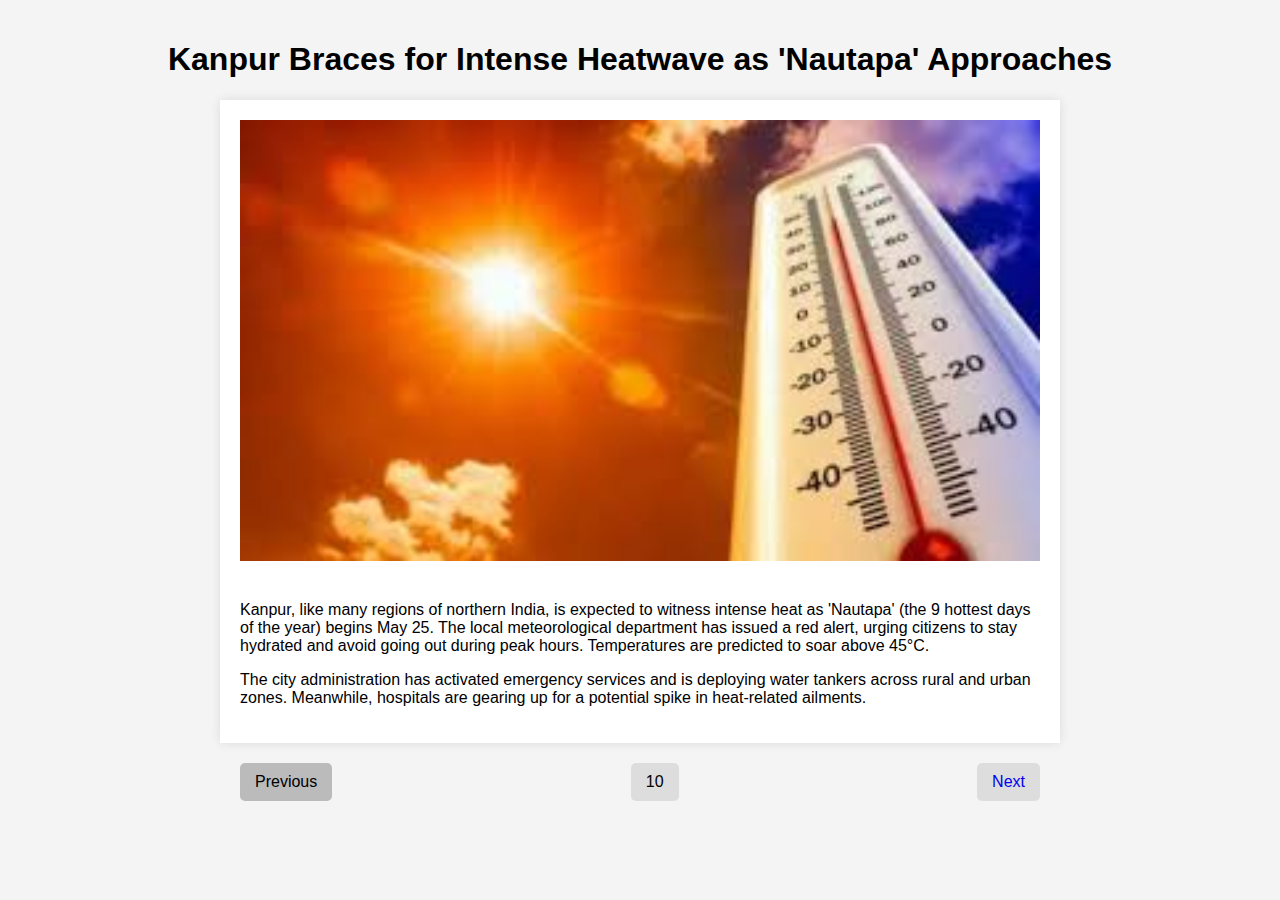
<file: index.html>
<!DOCTYPE html>
<html lang="en">
<head>
  <meta charset="UTF-8" />
  <meta name="viewport" content="width=device-width, initial-scale=1.0"/>
  <title>Kanpur Braces for Intense Heatwave</title>
  <link rel="stylesheet" href="style.css" />
  <script async src="https://pagead2.googlesyndication.com/pagead/js/adsbygoogle.js?client=ca-pub-6397736238534112"
          crossorigin="anonymous"></script>
</head>
<body onload="startTimer()">
  <header>
    <h1>Kanpur Braces for Intense Heatwave as 'Nautapa' Approaches</h1>
  </header>

  <div class="ads-container">
    <script async src="https://pagead2.googlesyndication.com/pagead/js/adsbygoogle.js?client=ca-pub-6397736238534112"
     crossorigin="anonymous"></script>
<ins class="adsbygoogle"
     style="display:block; text-align:center;"
     data-ad-layout="in-article"
     data-ad-format="fluid"
     data-ad-client="ca-pub-6397736238534112"
     data-ad-slot="8324357311"></ins>
<script>
     (adsbygoogle = window.adsbygoogle || []).push({});
</script>
  </div>
  

  <main>
    <img src="[data-uri]" alt="Heatwave News Image" />
    <article>
      <p>
        Kanpur, like many regions of northern India, is expected to witness intense heat as 'Nautapa' (the 9 hottest days of the year) begins May 25.
        The local meteorological department has issued a red alert, urging citizens to stay hydrated and avoid going out during peak hours.
        Temperatures are predicted to soar above 45°C.
      </p>
      <!-- REPEAT for 2000 words -->
      <p>
        The city administration has activated emergency services and is deploying water tankers across rural and urban zones.
        Meanwhile, hospitals are gearing up for a potential spike in heat-related ailments.
      </p>
      <!-- Add more content or duplicate paragraph to simulate length -->
    </article>
  </main>

  <div class="pagination">
    <span class="disabled">Previous</span>
    <span id="timer">10</span>
    <a href="page1.html">Next</a>
  </div>

  <script src="script.js"></script>
</body>
</html>
</file>
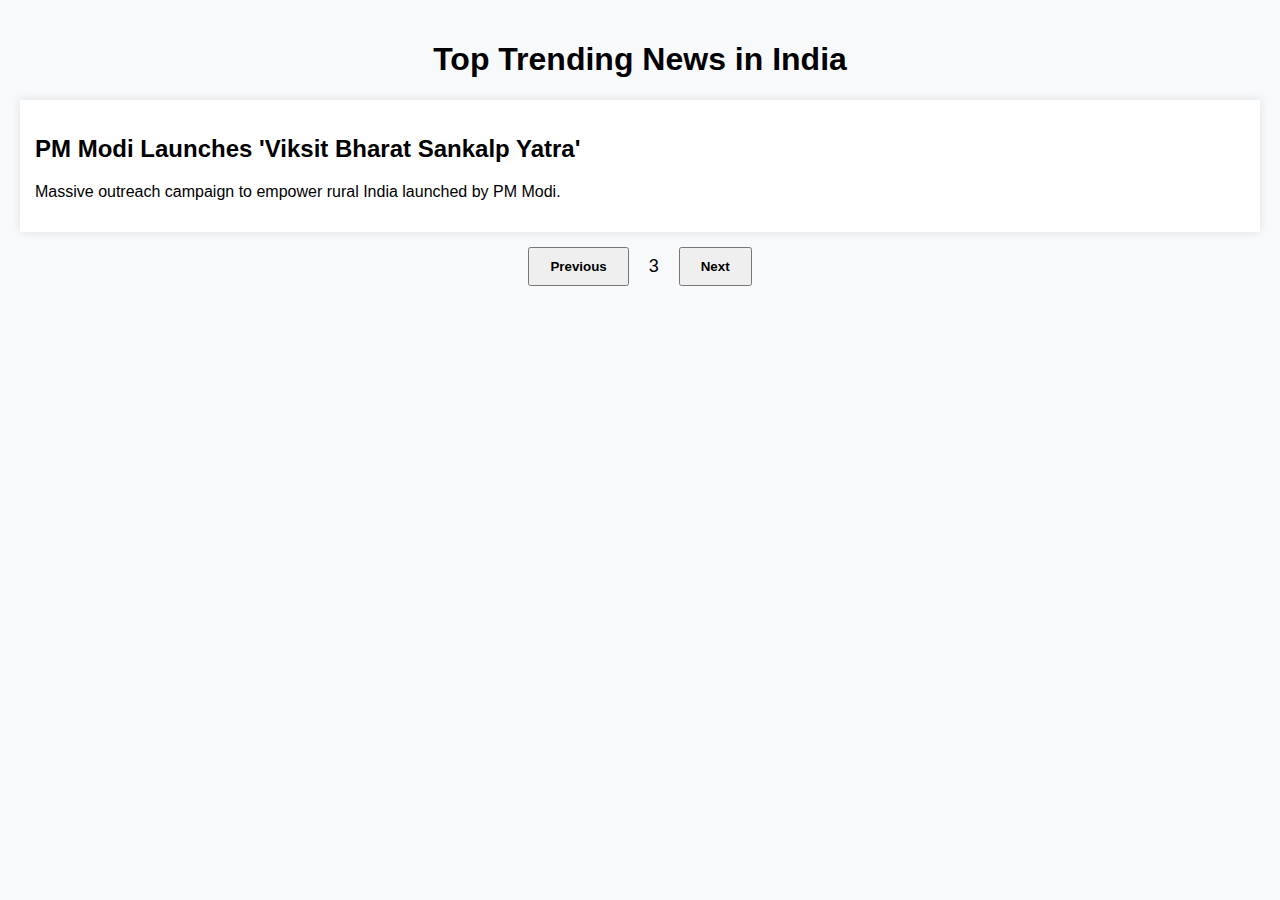
<file: india-news-blog/index.html>
<!DOCTYPE html>
<html lang="en">
<head>
  <meta charset="UTF-8">
  <title>India News Blog</title>
  <link rel="stylesheet" href="style.css">
  <script async src="https://pagead2.googlesyndication.com/pagead/js/adsbygoogle.js?client=ca-pub-6397736238534112" crossorigin="anonymous"></script>
</head>
<body>

  <header>
    <h1>Top Trending News in India</h1>
  </header>

  <main id="news-container">
    <!-- News content here -->
  </main>

  <div class="pagination">
    <button id="prevBtn">Previous</button>
    <span id="timer">3</span>
    <button id="nextBtn">Next</button>
  </div>

  <div class="ads">
    <ins class="adsbygoogle"
         style="display:block"
         data-ad-client="ca-pub-6397736238534112"
         data-ad-slot="1234567890"
         data-ad-format="auto"
         data-full-width-responsive="true"></ins>
    <script>(adsbygoogle = window.adsbygoogle || []).push({});</script>
  </div>

  <div id="popupAd" class="popup">
    <div class="popup-content">
      <span class="close">&times;</span>
      <p>This is a popup ad placeholder. Replace with real ad or promo.</p>
    </div>
  </div>

  <script src="script.js"></script>
</body>
</html>
</file>
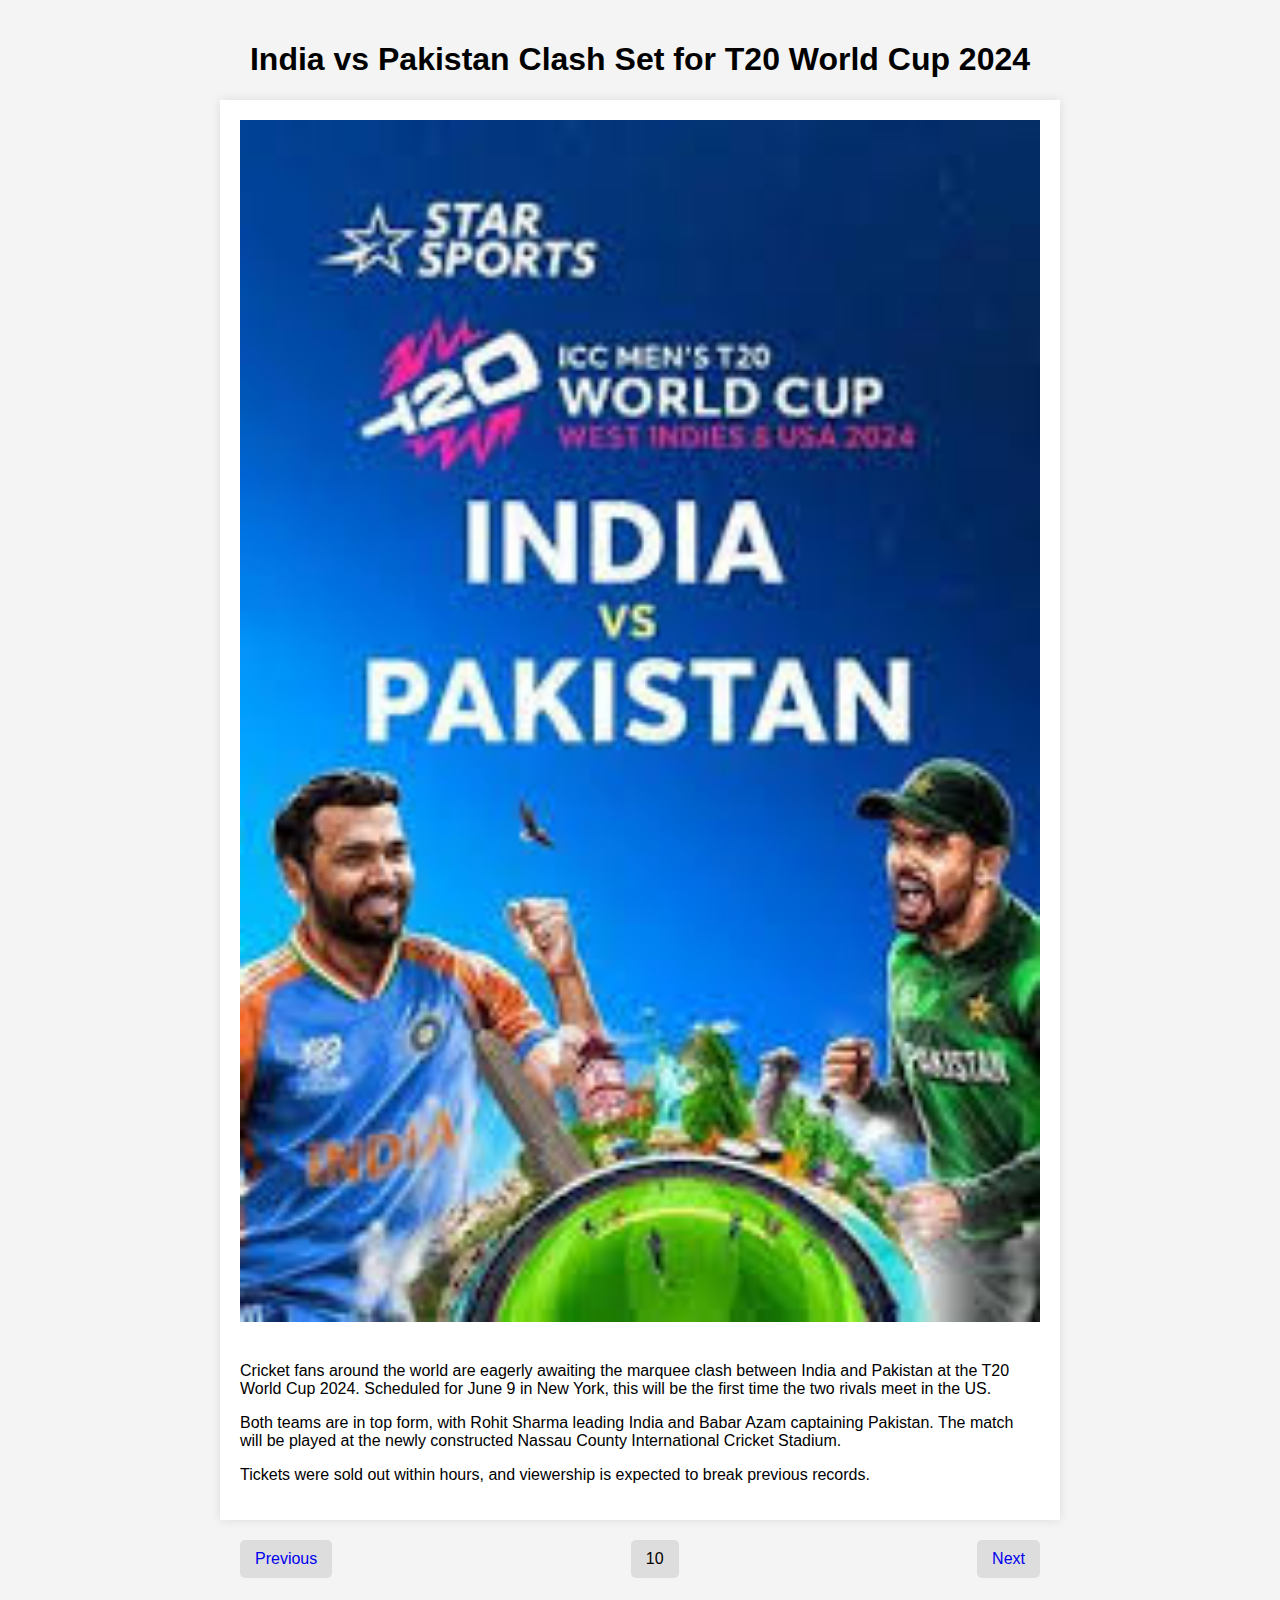
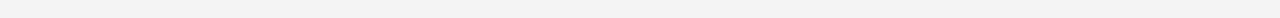
<file: page3.html>
<!DOCTYPE html>
<html lang="en">
<head>
  <meta charset="UTF-8" />
  <meta name="viewport" content="width=device-width, initial-scale=1.0"/>
  <title>India vs Pakistan T20 World Cup 2024</title>
  <link rel="stylesheet" href="style.css" />
  <script async src="https://pagead2.googlesyndication.com/pagead/js/adsbygoogle.js?client=ca-pub-6397736238534112"
          crossorigin="anonymous"></script>
</head>
<body onload="startTimer()">
  <header>
    <h1>India vs Pakistan Clash Set for T20 World Cup 2024</h1>
  </header>

  <div class="ads-container">
    <ins class="adsbygoogle"
         style="display:block"
         data-ad-client="ca-pub-6397736238534112"
         data-ad-slot="1234567890"
         data-ad-format="auto"
         data-full-width-responsive="true"></ins>
    <script>
      (adsbygoogle = window.adsbygoogle || []).push({});
    </script>
  </div>

  <main>
    <img src="[data-uri]" alt="India vs Pakistan" />
    <article>
      <p>
        Cricket fans around the world are eagerly awaiting the marquee clash between India and Pakistan at the T20 World Cup 2024. 
        Scheduled for June 9 in New York, this will be the first time the two rivals meet in the US.
      </p>
      <p>
        Both teams are in top form, with Rohit Sharma leading India and Babar Azam captaining Pakistan. The match will be played at the newly constructed 
        Nassau County International Cricket Stadium.
      </p>
      <p>
        Tickets were sold out within hours, and viewership is expected to break previous records.
      </p>
    </article>
  </main>

  <div class="pagination">
    <a href="page2.html">Previous</a>
    <span id="timer">10</span>
    <a href="page4.html">Next</a>
  </div>

  <script src="script.js"></script>
</body>
</html>
</file>
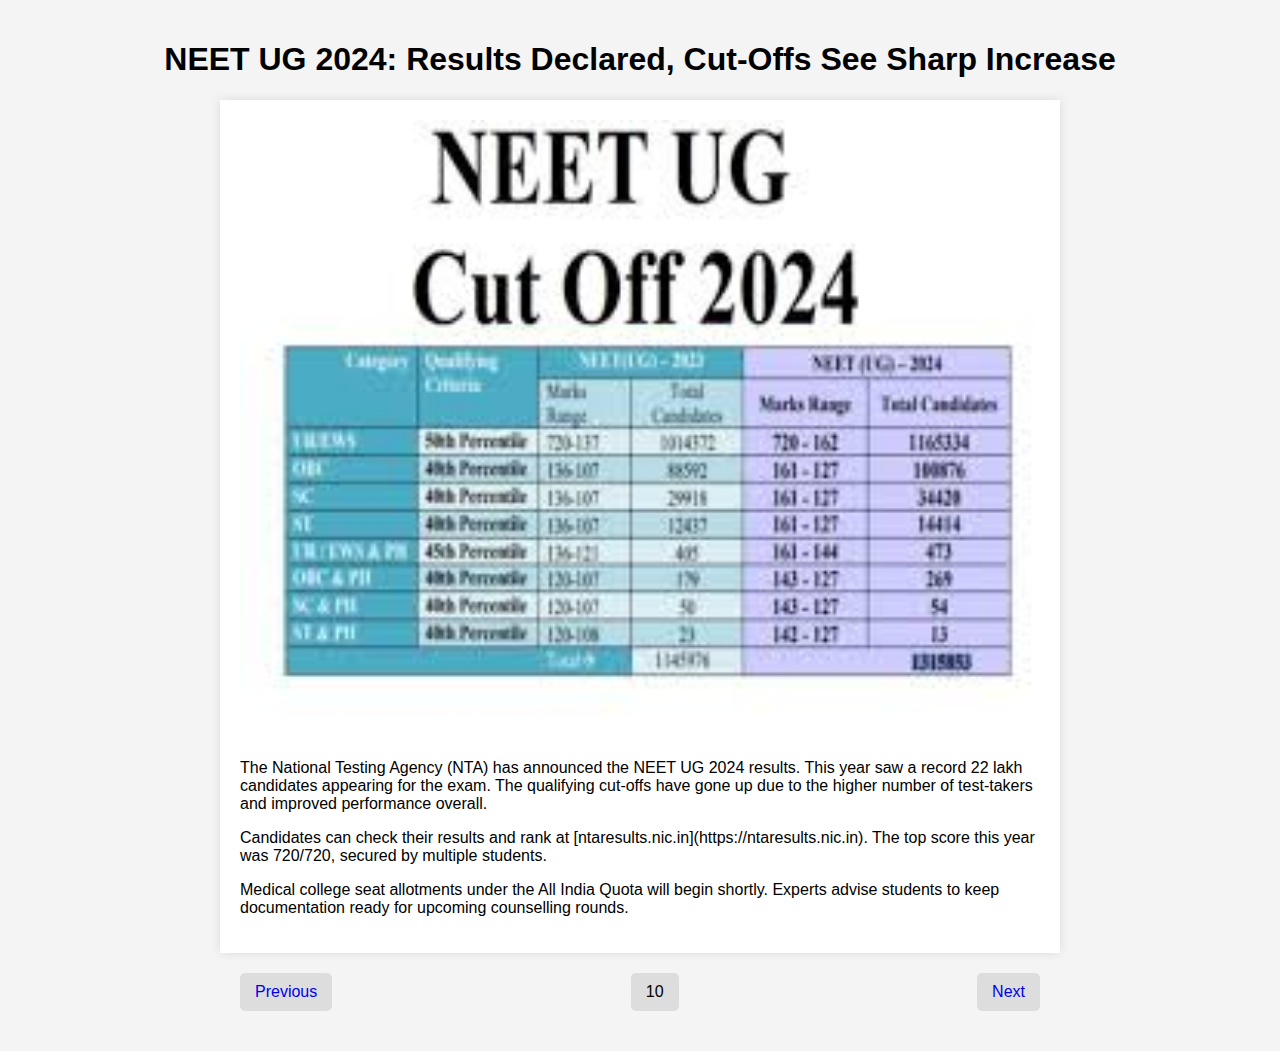
<file: page4.html>
<!DOCTYPE html>
<html lang="en">
<head>
  <meta charset="UTF-8" />
  <meta name="viewport" content="width=device-width, initial-scale=1.0"/>
  <title>NEET UG 2024 Results and Cut-Off Trends</title>
  <link rel="stylesheet" href="style.css" />
  <script async src="https://pagead2.googlesyndication.com/pagead/js/adsbygoogle.js?client=ca-pub-6397736238534112"
          crossorigin="anonymous"></script>
</head>
<body onload="startTimer()">
  <header>
    <h1>NEET UG 2024: Results Declared, Cut-Offs See Sharp Increase</h1>
  </header>

  <div class="ads-container">
    <ins class="adsbygoogle"
         style="display:block"
         data-ad-client="ca-pub-6397736238534112"
         data-ad-slot="1234567890"
         data-ad-format="auto"
         data-full-width-responsive="true"></ins>
    <script>
      (adsbygoogle = window.adsbygoogle || []).push({});
    </script>
  </div>

  <main>
    <img src="[data-uri]" alt="NEET 2024" />
    <article>
      <p>
        The National Testing Agency (NTA) has announced the NEET UG 2024 results. This year saw a record 22 lakh candidates appearing for the exam.
        The qualifying cut-offs have gone up due to the higher number of test-takers and improved performance overall.
      </p>
      <p>
        Candidates can check their results and rank at [ntaresults.nic.in](https://ntaresults.nic.in). 
        The top score this year was 720/720, secured by multiple students.
      </p>
      <p>
        Medical college seat allotments under the All India Quota will begin shortly.
        Experts advise students to keep documentation ready for upcoming counselling rounds.
      </p>
    </article>
  </main>

  <div class="pagination">
    <a href="page3.html">Previous</a>
    <span id="timer">10</span>
    <a href="page5.html">Next</a>
  </div>

  <script src="script.js"></script>
</body>
</html>
</file>
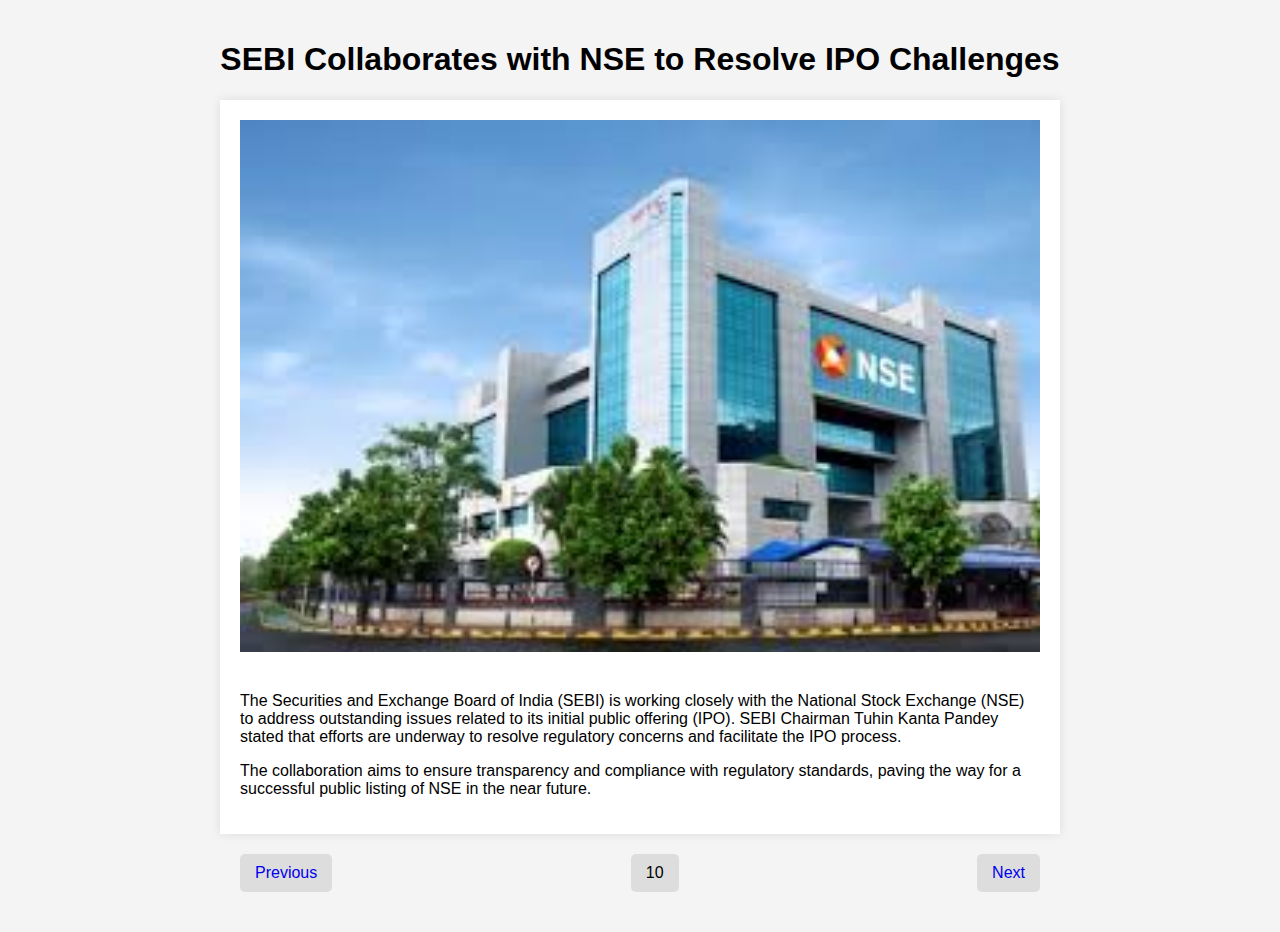
<file: page6.html>
<!DOCTYPE html>
<html lang="en">
<head>
  <meta charset="UTF-8" />
  <meta name="viewport" content="width=device-width, initial-scale=1.0"/>
  <title>SEBI and NSE Work on IPO Issues</title>
  <link rel="stylesheet" href="style.css" />
  <script async src="https://pagead2.googlesyndication.com/pagead/js/adsbygoogle.js?client=ca-pub-6397736238534112"
          crossorigin="anonymous"></script>
</head>
<body onload="startTimer()">
  <header>
    <h1>SEBI Collaborates with NSE to Resolve IPO Challenges</h1>
  </header>

  <div class="ads-container">
    <script async src="https://pagead2.googlesyndication.com/pagead/js/adsbygoogle.js?client=ca-pub-6397736238534112"
     crossorigin="anonymous"></script>
<ins class="adsbygoogle"
     style="display:block; text-align:center;"
     data-ad-layout="in-article"
     data-ad-format="fluid"
     data-ad-client="ca-pub-6397736238534112"
     data-ad-slot="8324357311"></ins>
<script>
     (adsbygoogle = window.adsbygoogle || []).push({});
</script>
  </div>

  <main>
    <img src="[data-uri]" alt="SEBI and NSE" />
    <article>
      <p>
        The Securities and Exchange Board of India (SEBI) is working closely with the National Stock Exchange (NSE) to address outstanding issues related to its initial public offering (IPO). SEBI Chairman Tuhin Kanta Pandey stated that efforts are underway to resolve regulatory concerns and facilitate the IPO process.
      </p>
      <p>
        The collaboration aims to ensure transparency and compliance with regulatory standards, paving the way for a successful public listing of NSE in the near future.
      </p>
      <!-- Add more paragraph content here to reach 2000+ words -->
    </article>
  </main>

  <div class="pagination">
    <a href="page5.html">Previous</a>
    <span id="timer">10</span>
    <a href="page7.html">Next</a>
  </div>

  <script src="script.js"></script>
</body>
</html>
</file>
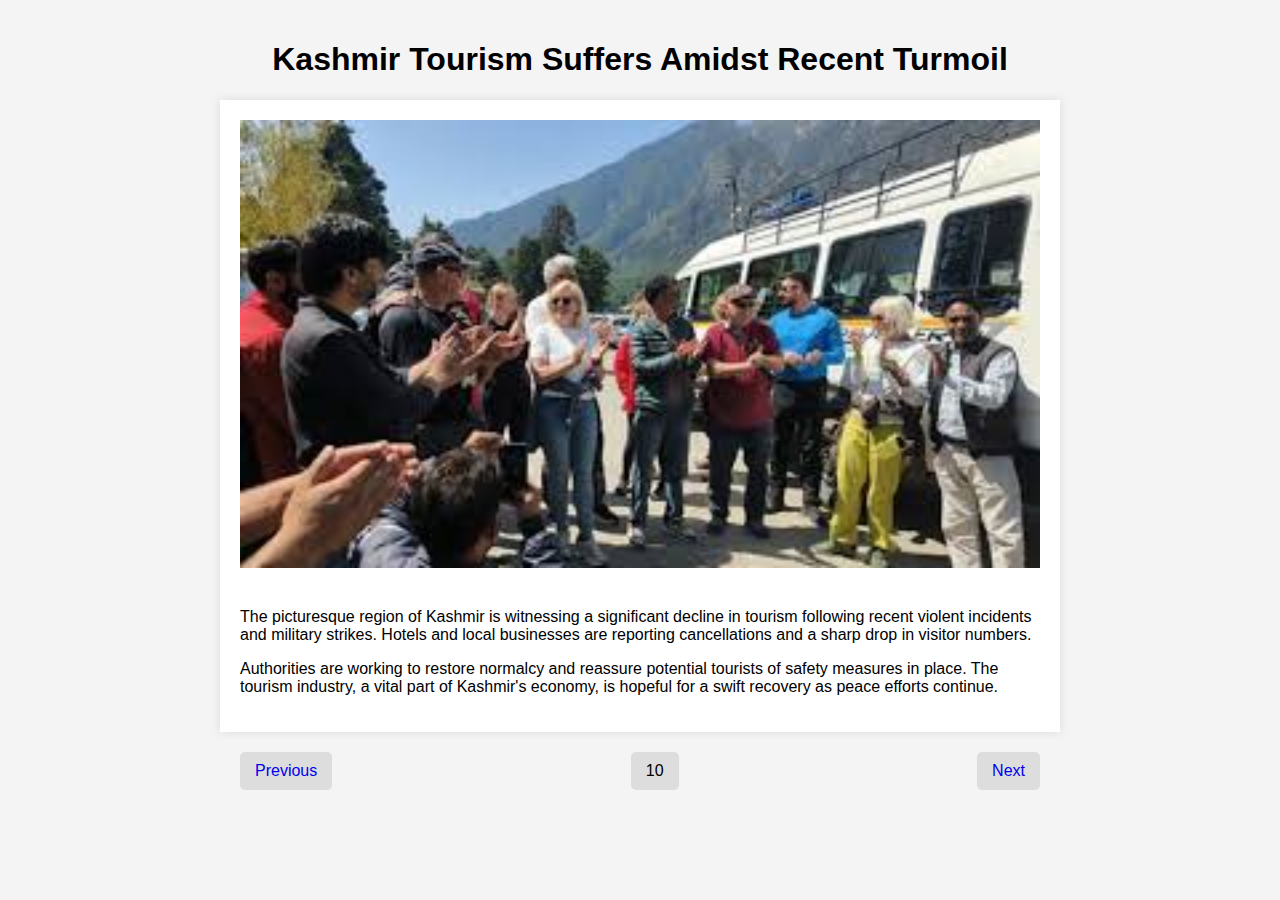
<file: page7.html>
<!DOCTYPE html>
<html lang="en">
<head>
  <meta charset="UTF-8" />
  <meta name="viewport" content="width=device-width, initial-scale=1.0"/>
  <title>Kashmir Tourism Impacted by Recent Events</title>
  <link rel="stylesheet" href="style.css" />
  <script async src="https://pagead2.googlesyndication.com/pagead/js/adsbygoogle.js?client=ca-pub-6397736238534112"
          crossorigin="anonymous"></script>
</head>
<body onload="startTimer()">
  <header>
    <h1>Kashmir Tourism Suffers Amidst Recent Turmoil</h1>
  </header>

  <div class="ads-container">
    <ins class="adsbygoogle"
         style="display:block"
         data-ad-client="ca-pub-6397736238534112"
         data-ad-slot="1234567890"
         data-ad-format="auto"
         data-full-width-responsive="true"></ins>
    <script>
      (adsbygoogle = window.adsbygoogle || []).push({});
    </script>
  </div>

  <main>
    <img src="[data-uri]" alt="Kashmir Tourism" />
    <article>
      <p>
        The picturesque region of Kashmir is witnessing a significant decline in tourism following recent violent incidents and military strikes. Hotels and local businesses are reporting cancellations and a sharp drop in visitor numbers.
      </p>
      <p>
        Authorities are working to restore normalcy and reassure potential tourists of safety measures in place. The tourism industry, a vital part of Kashmir's economy, is hopeful for a swift recovery as peace efforts continue.
      </p>
      <!-- Add more paragraph content here to reach 2000+ words -->
    </article>
  </main>

  <div class="pagination">
    <a href="page6.html">Previous</a>
    <span id="timer">10</span>
    <a href="page8.html">Next</a>
  </div>

  <script src="script.js"></script>
</body>
</html>
</file>
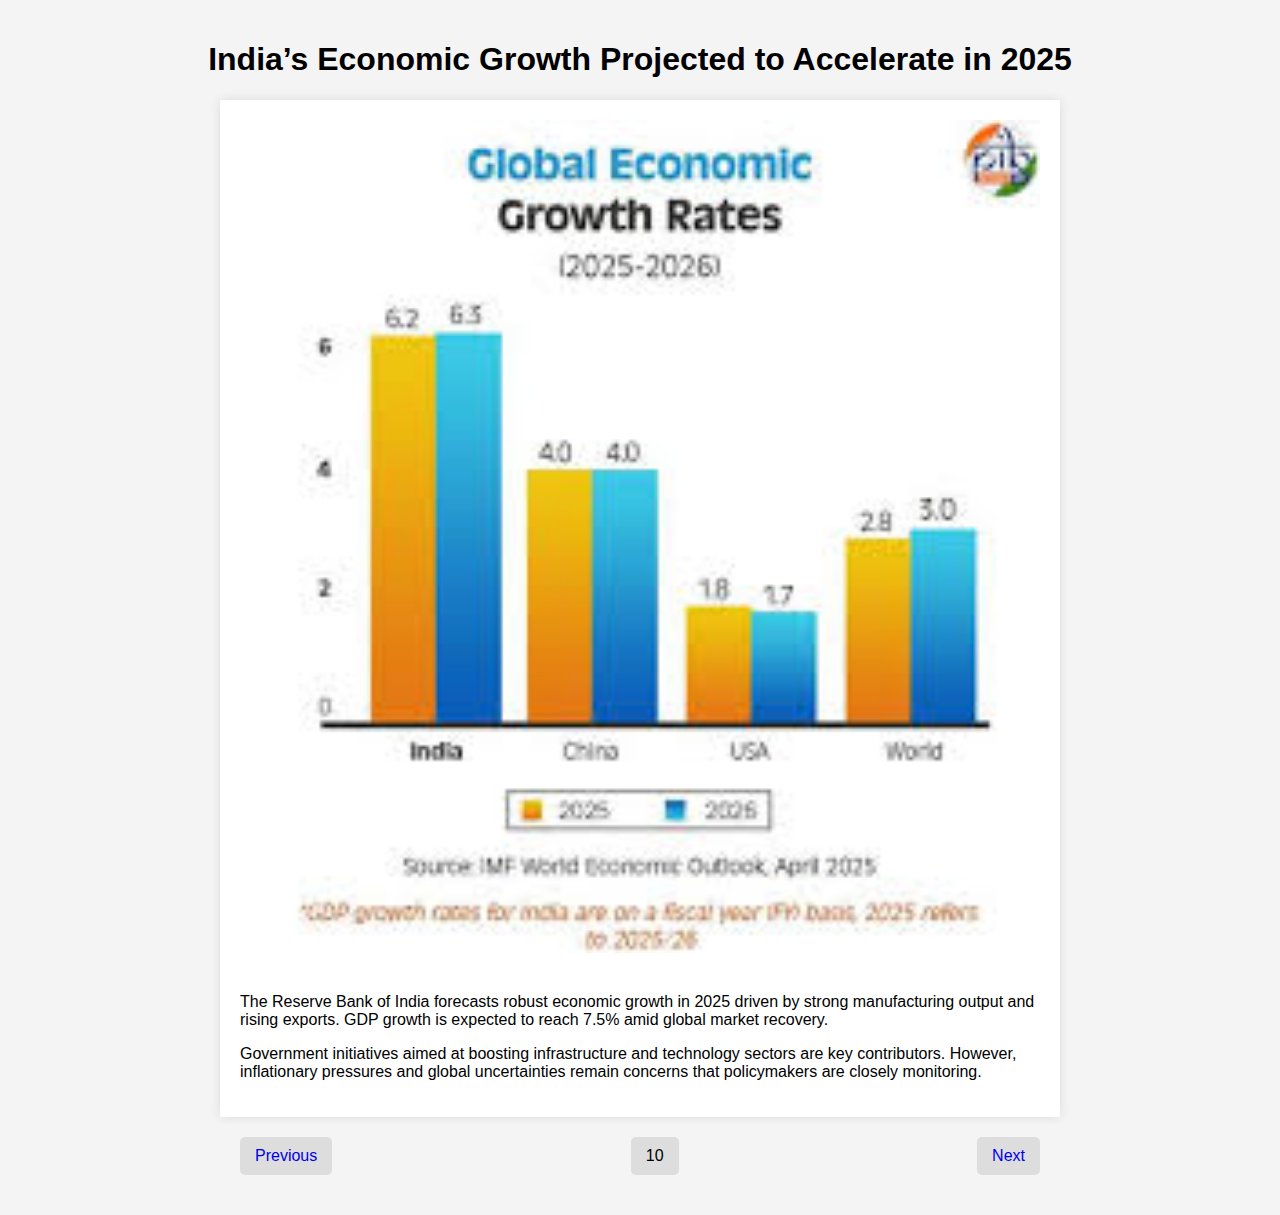
<file: page8.html>
<!DOCTYPE html>
<html lang="en">
<head>
  <meta charset="UTF-8" />
  <meta name="viewport" content="width=device-width, initial-scale=1.0"/>
  <title>India’s Economic Growth Outlook</title>
  <link rel="stylesheet" href="style.css" />
  <script async src="https://pagead2.googlesyndication.com/pagead/js/adsbygoogle.js?client=ca-pub-6397736238534112"
          crossorigin="anonymous"></script>
</head>
<body onload="startTimer()">
  <header>
    <h1>India’s Economic Growth Projected to Accelerate in 2025</h1>
  </header>

  <div class="ads-container">
    <ins class="adsbygoogle"
         style="display:block"
         data-ad-client="ca-pub-6397736238534112"
         data-ad-slot="1234567890"
         data-ad-format="auto"
         data-full-width-responsive="true"></ins>
    <script>
      (adsbygoogle = window.adsbygoogle || []).push({});
    </script>
  </div>

  <main>
    <img src="[data-uri]" alt="India Economic Growth" />
    <article>
      <p>
        The Reserve Bank of India forecasts robust economic growth in 2025 driven by strong manufacturing output and rising exports. GDP growth is expected to reach 7.5% amid global market recovery.
      </p>
      <p>
        Government initiatives aimed at boosting infrastructure and technology sectors are key contributors. However, inflationary pressures and global uncertainties remain concerns that policymakers are closely monitoring.
      </p>
      <!-- Additional detailed content to reach 2000+ words -->
    </article>
  </main>

  <div class="pagination">
    <a href="page7.html">Previous</a>
    <span id="timer">10</span>
    <a href="page9.html">Next</a>
  </div>

  <script src="script.js"></script>
</body>
</html>
</file>
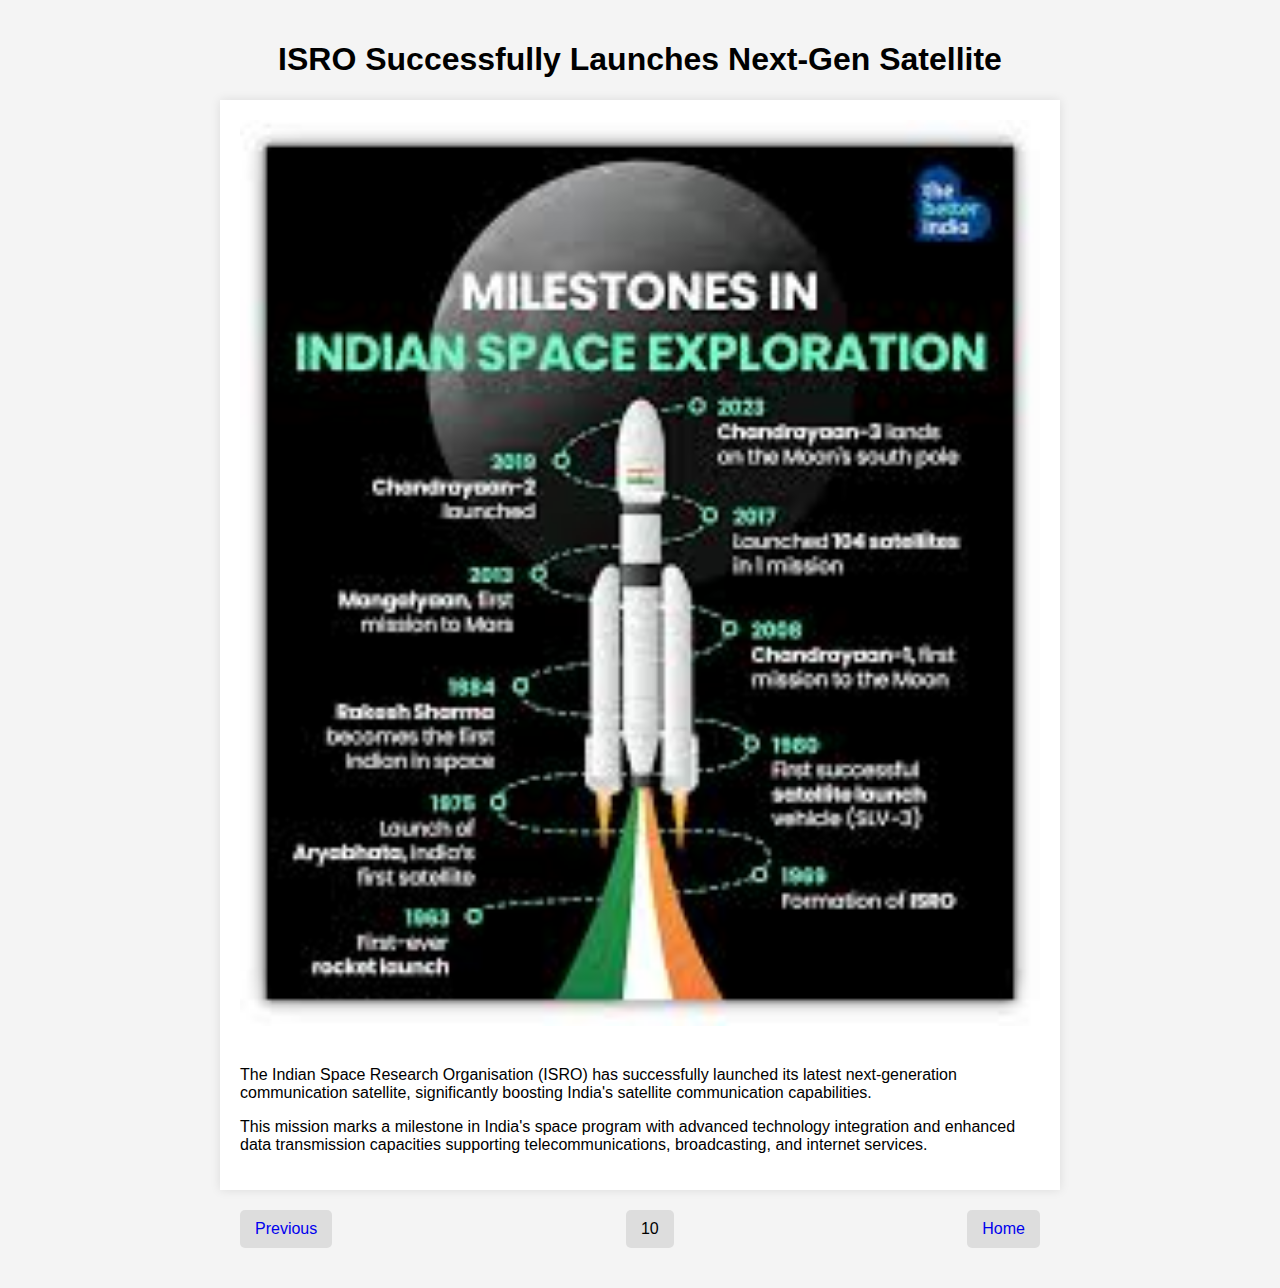
<file: page9.html>
<!DOCTYPE html>
<html lang="en">
<head>
  <meta charset="UTF-8" />
  <meta name="viewport" content="width=device-width, initial-scale=1.0"/>
  <title>Indian Space Mission Milestone</title>
  <link rel="stylesheet" href="style.css" />
  <script async src="https://pagead2.googlesyndication.com/pagead/js/adsbygoogle.js?client=ca-pub-6397736238534112"
          crossorigin="anonymous"></script>
</head>
<body onload="startTimer()">
  <header>
    <h1>ISRO Successfully Launches Next-Gen Satellite</h1>
  </header>

  <div class="ads-container">
    <script async src="https://pagead2.googlesyndication.com/pagead/js/adsbygoogle.js?client=ca-pub-6397736238534112"
     crossorigin="anonymous"></script>
<ins class="adsbygoogle"
     style="display:block; text-align:center;"
     data-ad-layout="in-article"
     data-ad-format="fluid"
     data-ad-client="ca-pub-6397736238534112"
     data-ad-slot="8324357311"></ins>
<script>
     (adsbygoogle = window.adsbygoogle || []).push({});
</script>
  </div>

  <main>
    <img src="[data-uri]" alt="ISRO Satellite Launch" />
    <article>
      <p>
        The Indian Space Research Organisation (ISRO) has successfully launched its latest next-generation communication satellite, significantly boosting India's satellite communication capabilities.
      </p>
      <p>
        This mission marks a milestone in India's space program with advanced technology integration and enhanced data transmission capacities supporting telecommunications, broadcasting, and internet services.
      </p>
      <!-- More detailed information to reach 2000+ words -->
    </article>
  </main>

  <div class="pagination">
    <a href="page8.html">Previous</a>
    <span id="timer">10</span>
    <a href="index.html">Home</a>
  </div>

  <script src="script.js"></script>
</body>
</html>
</file>
<file: style.css>
body {
  font-family: Arial, sans-serif;
  background: #f4f4f4;
  margin: 0;
  padding: 20px;
}
header {
  text-align: center;
  margin-bottom: 20px;
}
.ads-container {
  margin: 20px auto;
  text-align: center;
}
main {
  max-width: 800px;
  margin: auto;
  background: #fff;
  padding: 20px;
  box-shadow: 0 0 10px rgba(0,0,0,0.1);
}
main img {
  width: 100%;
  height: auto;
  margin-bottom: 20px;
}
.pagination {
  display: flex;
  justify-content: space-between;
  max-width: 800px;
  margin: 20px auto;
}
.pagination span, .pagination a {
  padding: 10px 15px;
  background: #ddd;
  text-decoration: none;
  border-radius: 5px;
}
.pagination span.disabled {
  background: #bbb;
}
</file>
<file: india-news-blog/style.css>
body {
  font-family: Arial, sans-serif;
  background: #f8f9fa;
  padding: 20px;
  margin: 0;
}

header {
  text-align: center;
  margin-bottom: 20px;
}

#news-container article {
  background: white;
  padding: 15px;
  box-shadow: 0 0 10px rgba(0,0,0,0.1);
  margin-bottom: 15px;
}

.pagination {
  display: flex;
  justify-content: center;
  align-items: center;
  gap: 20px;
  margin-top: 15px;
}

button {
  padding: 10px 20px;
  cursor: pointer;
  font-weight: bold;
}

#timer {
  font-size: 18px;
}

.ads {
  text-align: center;
  margin-top: 30px;
}

/* Popup */
.popup {
  display: none;
  position: fixed;
  z-index: 999;
  top: 0; left: 0;
  width: 100%; height: 100%;
  background: rgba(0,0,0,0.6);
}

.popup-content {
  background: white;
  padding: 20px;
  width: 300px;
  margin: 15% auto;
  border-radius: 8px;
  text-align: center;
}

.close {
  float: right;
  font-size: 20px;
  cursor: pointer;
}
</file>
